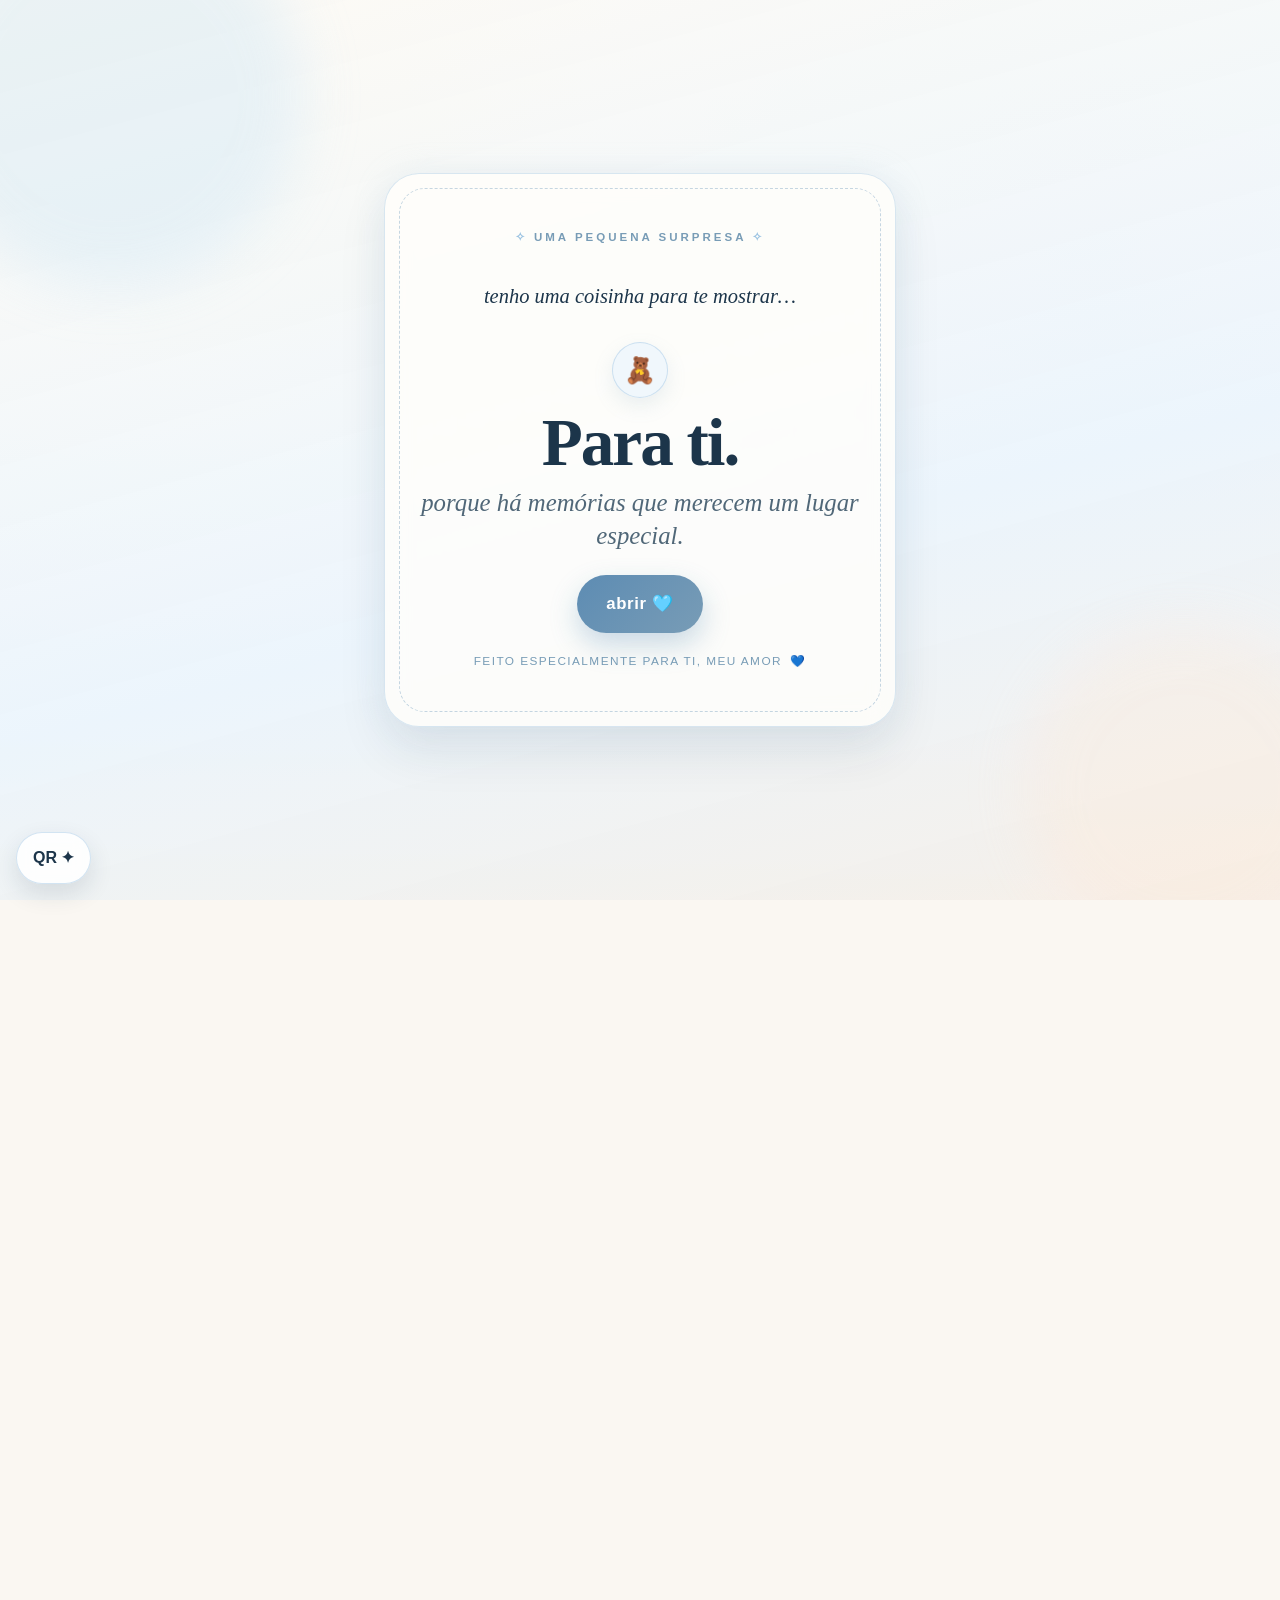
<file: index.html>
<!doctype html>
<html lang="pt-PT">
  <head>
    <meta charset="utf-8" />
    <meta name="viewport" content="width=device-width, initial-scale=1, viewport-fit=cover" />
    <meta name="theme-color" content="#faf7f2" />
    <title>1 mês contigo 💙</title>
    <link rel="stylesheet" href="style.css" />
  </head>
  <body>
    <div class="page-shell">
      <section class="hero" aria-label="Abertura do presente">
        <div class="hero-card">
          <p class="eyebrow">uma pequena surpresa</p>
          <div class="hero-lines" aria-live="polite">
            <div id="heroLineOne" class="hero-line">tenho uma coisinha para te mostrar…</div>
          </div>
          <div class="hero-bear" aria-label="ursinho de pelúcia">🧸</div>
          <h1 class="hero-title">Para ti.</h1>
          <div class="hero-subtitle">porque há memórias que merecem um lugar especial.</div>
          <button id="openGift" class="cta-button" type="button" aria-label="Abrir o presente">abrir 🩵</button>
          <div class="hero-note">feito especialmente para ti, meu amor <span class="heart-blue">💙</span></div>
        </div>
      </section>

      <main id="story" class="story" aria-live="polite">
        <section class="story-section intro">
          <div class="story-container">
            <p class="section-kicker">1 mês</p>
            <h2 class="intro-word reveal">1 mês.</h2>
            <div class="intro-copy reveal-line">
              <span class="reveal-line">Parece pouco quando dizemos assim.</span>
              <span class="reveal-line">Mas quando penso em tudo o que aconteceu neste mês,</span>
              <span class="reveal-line">parece que já cabem tantas memórias aqui.</span>
            </div>
          </div>
        </section>

        <section class="story-section photo-scene">
          <div class="story-container">
            <div class="story-scene-header">
              <div>
                <p class="section-kicker">memória</p>
              </div>
            </div>
            <div class="photo-frame photo-frame-large" data-parallax>
              <img src="./foto1.jpg" alt="Primeira fotografia nossa" loading="eager" />
            </div>
            <p class="photo-caption reveal-line">uma memória que quero guardar para sempre. 🩵</p>
          </div>
        </section>

        <section class="story-section photo-scene">
          <div class="story-container">
            <div class="story-scene-header">
              <div>
                <p class="section-kicker">entre nós</p>
              </div>
            </div>
            <div class="photo-frame photo-frame-tilted" data-parallax>
              <img src="./foto2.jpg" alt="Segunda fotografia nossa" loading="lazy" />
            </div>
            <div class="photo-note">[06/09/2026 / Quarteira / memória]</div>
            <p class="photo-caption reveal-line">e depois há estes momentos…</p>
          </div>
        </section>

        <section class="story-section photo-scene emotional" id="emotionalScene">
          <div class="story-container">
            <div class="photo-frame photo-frame-full" data-parallax>
              <img src="./foto3.jpg" alt="Terceira fotografia nossa" loading="lazy" />
              <div class="emotional-overlay">
                <p class="reveal-line">se pudesse voltar a um momento,<br />eu voltaria a este todos os dias. </p>
              </div>
              <button id="secretButton" class="secret-button" type="button" aria-label="Detalhe secreto">✦</button>
            </div>
            <div id="secretNote" class="secret-note">ps: eu escolheria-te outra vez. 🩵</div>
          </div>
        </section>

        <section class="story-section timeline">
          <div class="story-container">
            <p class="section-kicker">a nossa história</p>
            <div id="timelineList" class="timeline-list" aria-label="Linha do tempo do primeiro mês"></div>
          </div>
        </section>

        <section class="story-section letter-section">
          <div class="letter-shell">
            <p class="section-kicker">uma carta para ti</p>
            <h2 class="letter-title">uma carta para ti</h2>
            <article class="letter" id="letterContent"></article>
          </div>
        </section>

        <section class="tomorrow-section reveal" id="tomorrowSection">
          <div class="tomorrow-content">
            <h2 class="tomorrow-word">amanhã…</h2>
            <p class="tomorrow-line">começa uma nova parte da nossa história.</p>
            <p class="tomorrow-line">e eu mal posso esperar para vivê-la contigo.</p>
            <p class="tomorrow-line">porque contigo, tudo parece mais bonito.</p>
          </div>
        </section>

        <section class="final-scene">
          <div class="story-container">
            <div class="final-photo-wrap">
              <img src="./foto1.jpg" alt="Fotografia final de memória" loading="lazy" />
            </div>
            <div class="final-copy">
              <h2 class="final-title">feliz 1 mês, meu amor. 💙</h2>
              <p>isto é só o começo.</p>
              <button id="finalHeart" class="final-heart" type="button" aria-label="Coração secreto">🩵</button>
              <div id="finalNote" class="secret-note">ok… esta era só para te lembrar:<br />que eu gosto muito mesmo de vc AMOR. 🩵</div>
            </div>
            <div class="final-tag">guarda este cantinho.<br />é nosso. ✦</div>
          </div>
        </section>
      </main>
    </div>

    <button id="qrButton" class="qr-button" type="button" aria-label="Mostrar código QR">QR ✦</button>

    <button id="musicToggle" class="music-button" type="button" aria-label="Controlar música de fundo">
      <span>♫ música</span>
      <span class="state-dot"></span>
    </button>

    <div id="qrModal" class="qr-modal" aria-hidden="true">
      <div class="qr-panel" role="dialog" aria-modal="true" aria-labelledby="qrTitle">
        <button id="closeQr" class="qr-close" type="button" aria-label="Fechar QR">×</button>
        <p id="qrTitle" class="qr-title">abre este presente por QR 🩵</p>
        <img id="qrImage" alt="Código QR para abrir o presente" />
        <p class="qr-url">a carregar URL do site…</p>
      </div>
    </div>

    <audio id="ambientAudio" loop preload="auto">
      <source src="./music.mp3" type="audio/mpeg" />
    </audio>

    <script src="script.js"></script>
  </body>
</html>
</file>
<file: style.css>
/* =========================================================
   PALETA ROMÂNTICA AZUL DELICADO (MAR + CÉU + CARTA + AMOR)
   70% Tons claros/neutros (Branco, Creme, Bege suave)
   20% Azul pastel, Azul céu, Azul bebé & Azul acinzetado
   10% Azul profundo para contrastes elegantes
   ========================================================= */

:root {
  /* 70% Neutros & Base */
  --bg-cream: #faf7f2;
  --bg-warm-cream: #f4eee6;
  --bg-soft-beige: #ebd8;
  --paper-white: rgba(255, 255, 255, 0.78);
  --paper-strong: rgba(255, 253, 249, 0.96);
  --paper-blue-tint: rgba(238, 246, 252, 0.65);
  
  /* Tipografia & Leitura (Azul Profundo Elegante) */
  --ink: #203444;
  --muted: #506778;
  --soft-text: #768f03;
  
  /* 20% Azuis Suaves & Românticos */
  --blue-baby: #e4f1f9;
  --blue-pastel: #cbe2f2;
  --blue-sky: #9dc4e2;
  --blue-greyish: #789cb6;
  --blue-soft-button: #5d8cb3;
  --blue-soft-button-hover: #4e7a9e;
  
  /* 10% Azul Profundo para detalhes e contraste */
  --blue-deep: #1c354a;
  --blue-deep-dark: #142738;
  
  /* Sunset & Sea subtle warm glow accents */
  --sunset-glow: rgba(255, 238, 222, 0.45);
  
  /* Linhas & Sombras azuladas subtis */
  --line-soft: rgba(120, 156, 182, 0.2);
  --line-hand-drawn: rgba(93, 140, 179, 0.35);
  --shadow-subtle: 0 18px 45px rgba(28, 53, 74, 0.07);
  --shadow-card: 0 24px 50px rgba(24, 48, 68, 0.09);
  --shadow-blue-glow: 0 8px 25px rgba(157, 196, 226, 0.35);
}

* {
  box-sizing: border-box;
}

html {
  scroll-behavior: smooth;
}

body {
  margin: 0;
  font-family: "Segoe UI", -apple-system, BlinkMacSystemFont, Roboto, "Helvetica Neue", sans-serif;
  background: var(--bg-cream);
  color: var(--ink);
  line-height: 1.65;
  overflow-x: hidden;
}

img {
  max-inline-size: 100%;
  display: block;
}

a {
  color: inherit;
  text-decoration: none;
}

button {
  font: inherit;
}

/* Fundo suave ambiente: Mar, Céu e Pôr-do-sol suave */
body::before {
  content: "";
  position: fixed;
  inset: 0;
  background-image:
    radial-gradient(circle at 15% 15%, rgba(255, 245, 235, 0.85) 0%, transparent 40%),
    radial-gradient(circle at 85% 25%, rgba(228, 241, 249, 0.7) 0%, transparent 45%),
    linear-gradient(180deg, #faf7f2 0%, #f2f7fc 40%, #e8f2f9 80%, #f5efe6 100%);
  pointer-events: none;
  z-index: 0;
}

.page-shell {
  position: relative;
  z-index: 1;
}

/* =========================================================
   HERO / ABERTURA
   ========================================================= */

.hero {
  position: relative;
  min-block-size: 100svh;
  display: flex;
  align-items: center;
  justify-content: center;
  padding: clamp(1.5rem, 2vw, 2rem);
  background: linear-gradient(165deg, rgba(253, 250, 245, 0.95) 0%, rgba(236, 245, 252, 0.9) 60%, rgba(245, 239, 232, 0.92) 100%);
  overflow: hidden;
}

/* Esferas luminosas em azul pastel e pôr-do-sol */
.hero::before,
.hero::after {
  content: "";
  position: absolute;
  border-radius: 50%;
  opacity: 0.6;
  filter: blur(28px);
  pointer-events: none;
}

.hero::before {
  inline-size: 24rem;
  block-size: 24rem;
  background: rgba(197, 226, 242, 0.55); /* azul pastel */
  inset-block-start: -6rem;
  inset-inline-start: -5rem;
}

.hero::after {
  inline-size: 20rem;
  block-size: 20rem;
  background: rgba(255, 232, 214, 0.5); /* brilho suave pôr-do-sol */
  inset-inline-end: -4rem;
  inset-block-end: -3rem;
}

.hero-card {
  position: relative;
  z-index: 1;
  inline-size: min(92vw, 32rem);
  padding: clamp(2.2rem, 5vw, 3.4rem) clamp(1.2rem, 4vw, 2.2rem);
  border-radius: 2.2rem;
  background: rgba(255, 254, 251, 0.82);
  border: 1px solid rgba(157, 196, 226, 0.4);
  box-shadow: var(--shadow-card), 0 0 30px rgba(203, 226, 242, 0.25);
  backdrop-filter: blur(12px);
  text-align: center;
  overflow: hidden;
}

/* Moldura interna delicada em linha azul desenhada */
.hero-card::before {
  content: "";
  position: absolute;
  inset: 14px;
  border: 1px dashed var(--line-hand-drawn);
  border-radius: 1.6rem;
  pointer-events: none;
}

.eyebrow,
.section-kicker {
  margin: 0;
  font-size: 0.72rem;
  letter-spacing: 0.26em;
  text-transform: uppercase;
  color: var(--blue-greyish);
  font-weight: 600;
}

.eyebrow::before,
.eyebrow::after,
.section-kicker::before,
.section-kicker::after {
  content: " ✧ ";
  color: var(--blue-sky);
}

.hero-title,
.intro-word,
.tomorrow-word,
.final-title,
.letter-title,
.timeline-item .title {
  font-family: "Georgia", "Times New Roman", serif;
  font-weight: 600;
  letter-spacing: -0.03em;
}

.hero-title {
  margin: 0.8rem 0 0;
  font-size: clamp(3rem, 12vw, 4.2rem);
  line-height: 0.95;
  color: var(--blue-deep);
}

.hero-subtitle {
  margin-block-start: 0.7rem;
  font-family: "Georgia", "Times New Roman", serif;
  font-size: clamp(1.15rem, 4vw, 1.55rem);
  line-height: 1.35;
  color: var(--muted);
  font-style: italic;
}

.hero-bear {
  display: inline-grid;
  place-items: center;
  inline-size: 3.5rem;
  block-size: 3.5rem;
  margin: 0.8rem auto 0;
  border-radius: 50%;
  background: rgba(238, 246, 252, 0.85);
  border: 1px solid rgba(157, 196, 226, 0.45);
  font-size: 1.6rem;
  box-shadow: 0 8px 20px rgba(120, 156, 182, 0.15);
}

.hero-lines {
  position: relative;
  min-block-size: 4rem;
  margin-block-start: 1.1rem;
}

.hero-line {
  position: absolute;
  inset: 0;
  display: grid;
  place-items: center;
  font-size: clamp(1.05rem, 3vw, 1.28rem);
  color: var(--blue-deep);
  opacity: 0;
  transform: translateY(16px);
  transition: opacity 0.8s ease, transform 0.8s ease;
  font-family: "Georgia", serif;
  font-style: italic;
}

.hero-line.is-visible {
  opacity: 1;
  transform: translateY(0);
}

.cta-button,
.music-button,
.secret-button,
.final-heart {
  border: none;
  border-radius: 999px;
  cursor: pointer;
  transition: transform 0.28s cubic-bezier(0.34, 1.56, 0.64, 1), box-shadow 0.28s ease, background-color 0.28s ease;
}

/* Botão principal em Azul Suave Romântico com brilho subtil */
.cta-button {
  position: relative;
  margin-block-start: 1.4rem;
  padding: 0.95rem 1.8rem;
  background: linear-gradient(135deg, var(--blue-soft-button) 0%, var(--blue-greyish) 100%);
  color: #ffffff;
  font-weight: 600;
  font-size: 1.05rem;
  box-shadow: 0 12px 28px rgba(93, 140, 179, 0.32);
  letter-spacing: 0.04em;
  opacity: 0;
  transform: translateY(10px);
}

.cta-button.is-visible {
  opacity: 1;
  transform: translateY(0);
}

.cta-button:hover,
.music-button:hover,
.secret-button:hover,
.final-heart:hover {
  transform: translateY(-2px) scale(1.02);
  box-shadow: 0 16px 32px rgba(93, 140, 179, 0.4);
}

.cta-button:active,
.music-button:active,
.secret-button:active,
.final-heart:active {
  transform: translateY(0) scale(0.98);
}

.hero-note {
  margin-block-start: 1.2rem;
  font-size: 0.74rem;
  letter-spacing: 0.12em;
  text-transform: uppercase;
  color: var(--blue-greyish);
  font-weight: 500;
}

.hero-note .heart-blue {
  color: #5d8cb3;
  display: inline-block;
  margin-inline-start: 0.2rem;
}

/* =========================================================
   HISTÓRIA / CONTEÚDO
   ========================================================= */

.story {
  opacity: 0;
  pointer-events: none;
  transition: opacity 0.8s ease, transform 0.8s ease;
  transform: translateY(26px);
}

body.story-open .story {
  opacity: 1;
  pointer-events: auto;
  transform: none;
}

.story-section {
  padding: clamp(3.8rem, 9vw, 6.5rem) 1rem;
}

.story-container {
  inline-size: min(100%, 62rem);
  margin: 0 auto;
}

.intro {
  text-align: center;
  padding-block-start: 2rem;
}

.intro-word {
  margin-block-start: 0.6rem;
  font-size: clamp(2.5rem, 10vw, 4.8rem);
  line-height: 0.95;
  color: var(--blue-deep);
}

.intro-copy {
  inline-size: min(100%, 38rem);
  margin: 1.2rem auto 0;
  color: var(--muted);
  font-size: clamp(1.08rem, 2vw, 1.22rem);
}

.intro-copy .reveal-line {
  display: block;
  margin-block-start: 0.5rem;
}

/* =========================================================
   FOTOGRAFIAS & MOLDURAS COM TOQUE AZUL PASTEL
   ========================================================= */

.photo-scene {
  padding-block-start: 1rem;
  padding-block-end: 1rem;
}

.photo-frame {
  position: relative;
  inline-size: min(100%, 42rem);
  margin: 0 auto;
  border-radius: 1.8rem;
  overflow: hidden;
  background: var(--blue-baby);
  border: 1px solid rgba(157, 196, 226, 0.45);
  box-shadow: 0 20px 50px rgba(28, 53, 74, 0.1), var(--shadow-blue-glow);
  --tilt: 0deg;
  --parallax-shift: 0px;
  transform: translateY(var(--parallax-shift)) rotate(var(--tilt)) scale(1.02);
  transition: transform 0.35s ease, box-shadow 0.35s ease;
}

.photo-frame img {
  inline-size: 100%;
  block-size: clamp(24rem, 62vw, 38rem);
  object-fit: cover;
  display: block;
  filter: saturate(1.04) contrast(1.03);
}

.photo-frame-large {
  inline-size: min(100%, 52rem);
}

/* Moldura Tilted estilo Polaróide / Carta */
.photo-frame-tilted {
  inline-size: min(88vw, 29rem);
  margin-inline-start: 0;
  --tilt: -2deg;
  border-radius: 1rem;
  background: #ffffff;
  padding: 0.8rem 0.8rem 2.8rem 0.8rem;
  box-shadow: 0 18px 40px rgba(28, 53, 74, 0.11);
}

.photo-frame-tilted::before {
  content: "";
  position: absolute;
  inset: 0.7rem;
  border: 1px dashed rgba(120, 156, 182, 0.3);
  pointer-events: none;
}

.photo-frame-tilted img {
  block-size: clamp(22rem, 64vw, 29rem);
  border-radius: 0.5rem;
}

.photo-caption,
.photo-note {
  margin: 1.1rem auto 0;
  max-inline-size: 35rem;
  text-align: center;
  font-size: 0.98rem;
  color: var(--muted);
}

.photo-note {
  font-size: 0.78rem;
  letter-spacing: 0.14em;
  text-transform: uppercase;
  color: var(--blue-greyish);
  font-weight: 500;
}

.photo-scene.emotional {
  position: relative;
  padding-block-start: 0.8rem;
}

.photo-frame-full {
  inline-size: min(100%, 60rem);
  border-radius: 1.8rem;
  box-shadow: 0 28px 65px rgba(20, 40, 58, 0.18);
}

.photo-frame-full::after {
  content: "";
  position: absolute;
  inset: 0;
  background: linear-gradient(180deg, rgba(20, 39, 56, 0.15) 0%, rgba(20, 39, 56, 0.32) 60%, rgba(15, 29, 42, 0.45) 100%);
}

.photo-frame-full img {
  block-size: min(78svh, 46rem);
}

.emotional-overlay {
  position: absolute;
  inset: 0;
  display: grid;
  place-items: center;
  pointer-events: none;
  z-index: 2;
}

.emotional-overlay p {
  inline-size: min(90%, 32rem);
  margin: 0;
  text-align: center;
  color: #f8fcff;
  font-family: "Georgia", "Times New Roman", serif;
  font-size: clamp(1.4rem, 4vw, 2.3rem);
  line-height: 1.3;
  text-shadow: 0 10px 28px rgba(12, 25, 38, 0.6);
  opacity: 0;
  transform: translateY(16px);
  transition: opacity 1.2s ease, transform 1.2s ease;
}

.emotional.is-visible .emotional-overlay p {
  opacity: 1;
  transform: translateY(0);
}

/* =========================================================
   LINHA DO TEMPO (TIMELINE) EM AZUL PASTEL
   ========================================================= */

.timeline {
  padding-block-start: 2rem;
  padding-block-end: 0.5rem;
}

.timeline-list {
  position: relative;
  inline-size: min(100%, 38rem);
  margin: 2.2rem auto 0;
  padding-inline-start: 1.5rem;
}

/* Linha vertical em degradé azul pastel */
.timeline-list::before {
  content: "";
  position: absolute;
  inset-inline-start: 0.35rem;
  inset-block-start: 0;
  inset-block-end: 0;
  inline-size: 2px;
  background: linear-gradient(180deg, rgba(157, 196, 226, 0.15), rgba(93, 140, 179, 0.6), rgba(157, 196, 226, 0.15));
}

.timeline-item {
  position: relative;
  margin-block-end: 1.8rem;
  padding: 1.2rem 1.4rem;
  border-radius: 1.2rem;
  background: rgba(255, 254, 251, 0.7);
  border: 1px solid rgba(197, 226, 242, 0.45);
  box-shadow: 0 10px 25px rgba(28, 53, 74, 0.04);
  opacity: 0;
  transform: translateY(26px);
  transition: opacity 0.8s ease, transform 0.8s ease;
}

.timeline-item::before {
  content: "🩵";
  position: absolute;
  inset-inline-start: -1.75rem;
  inset-block-start: 1.1rem;
  font-size: 0.85rem;
  line-height: 1;
  filter: drop-shadow(0 2px 4px rgba(93, 140, 179, 0.3));
}

.timeline-item.is-visible {
  opacity: 1;
  transform: translateY(0);
}

.timeline-item .date {
  display: inline-block;
  margin-block-end: 0.25rem;
  font-size: 0.72rem;
  letter-spacing: 0.18em;
  text-transform: uppercase;
  color: var(--blue-greyish);
  font-weight: 600;
}

.timeline-item .title {
  margin: 0;
  font-size: clamp(1.35rem, 4vw, 1.85rem);
  line-height: 1.1;
  color: var(--blue-deep);
}

.timeline-item .text {
  margin: 0.5rem 0 0;
  color: var(--muted);
  font-size: 1rem;
}

/* =========================================================
   CARTA ROMÂNTICA (PAPEL DE CARTA COM DETALHES AZUL PASTEL)
   ========================================================= */

.letter-section {
  padding-block-start: 2rem;
  padding-block-end: 1rem;
}

.letter-shell {
  inline-size: min(100%, 48rem);
  margin: 0 auto;
  padding: clamp(1.2rem, 3vw, 2.2rem);
  border-radius: 1.8rem;
  background: linear-gradient(140deg, rgba(255, 254, 252, 0.88) 0%, rgba(242, 248, 253, 0.95) 100%);
  border: 1px solid rgba(157, 196, 226, 0.4);
  box-shadow: var(--shadow-card), 0 0 35px rgba(212, 230, 241, 0.3);
  position: relative;
}

/* Moldura interna em marca de água azul pastel */
.letter-shell::before {
  content: "";
  position: absolute;
  inset: 0.9rem;
  border: 1px dashed rgba(120, 156, 182, 0.28);
  border-radius: 1.3rem;
  pointer-events: none;
}

.letter-title {
  margin-block-start: 0.6rem;
  font-size: clamp(2rem, 7vw, 3rem);
  line-height: 1;
  color: var(--blue-deep);
  text-align: center;
}

.letter {
  position: relative;
  z-index: 1;
  padding: clamp(1.2rem, 4vw, 2.2rem);
  background-image: 
    linear-gradient(rgba(255,255,255,0.2), rgba(255,255,255,0.2)),
    repeating-linear-gradient(
      0deg,
      rgba(157, 196, 226, 0.08),
      rgba(157, 196, 226, 0.08) 1px,
      transparent 1px,
      transparent 7px
    );
}

.letter p {
  margin: 0 0 1.1rem;
  font-family: "Georgia", "Times New Roman", serif;
  font-size: clamp(1.08rem, 3vw, 1.28rem);
  line-height: 1.85;
  color: #1e3242;
}

.letter .signature {
  margin-block-start: 1.8rem;
  text-align: end;
  font-style: italic;
  color: var(--blue-deep);
  font-weight: 600;
  white-space: pre-line;
}

/* =========================================================
   SECÇÃO AMANHÃ... (CÉU NOTURNO SOBRE O MAR)
   ========================================================= */

.tomorrow-section {
  position: relative;
  min-block-size: 88svh;
  display: grid;
  place-items: center;
  background: 
    radial-gradient(circle at 50% 20%, rgba(157, 196, 226, 0.22) 0%, transparent 45%),
    radial-gradient(circle at 80% 80%, rgba(255, 238, 222, 0.12) 0%, transparent 40%),
    linear-gradient(180deg, #182b3c 0%, #12202e 50%, #0d1722 100%);
  color: #f2f8fc;
  padding: 1.5rem 1rem;
  overflow: hidden;
}

.tomorrow-section::before,
.tomorrow-section::after {
  content: "";
  position: absolute;
  border-radius: 50%;
  pointer-events: none;
  filter: blur(25px);
}

.tomorrow-section::before {
  inline-size: 18rem;
  block-size: 18rem;
  background: rgba(157, 196, 226, 0.2);
  inset-block-start: -4rem;
  inset-inline-end: -3rem;
}

.tomorrow-section::after {
  inline-size: 20rem;
  block-size: 20rem;
  background: rgba(120, 156, 182, 0.15);
  inset-block-end: -5rem;
  inset-inline-start: -3rem;
}

.tomorrow-content {
  position: relative;
  z-index: 1;
  text-align: center;
  inline-size: min(100%, 42rem);
}

.tomorrow-word {
  margin: 0;
  font-size: clamp(3.8rem, 13vw, 7.5rem);
  line-height: 0.88;
  letter-spacing: -0.05em;
  color: #eaf4fc;
  text-shadow: 0 10px 30px rgba(13, 23, 34, 0.5);
}

.tomorrow-line {
  margin: 0.6rem 0 0;
  opacity: 0;
  transform: translateY(16px);
  transition: opacity 1s ease, transform 1s ease;
  font-family: "Georgia", "Times New Roman", serif;
  font-size: clamp(1.1rem, 2.8vw, 1.7rem);
  line-height: 1.5;
  color: rgba(234, 244, 252, 0.92);
}

.tomorrow-section.is-visible .tomorrow-line {
  opacity: 1;
  transform: translateY(0);
}

.tomorrow-section.is-visible .tomorrow-line:nth-of-type(2) {
  transition-delay: 0.8s;
}

.tomorrow-section.is-visible .tomorrow-line:nth-of-type(3) {
  transition-delay: 1.6s;
}

/* =========================================================
   SECÇÃO FINAL
   ========================================================= */

.final-scene {
  position: relative;
  padding: 3.5rem 1rem 5.5rem;
  background: linear-gradient(180deg, rgba(242, 248, 253, 0.95) 0%, rgba(234, 243, 250, 0.98) 100%);
  overflow: hidden;
}

.final-photo-wrap {
  inline-size: min(100%, 40rem);
  margin: 0 auto;
  border-radius: 1.6rem;
  overflow: hidden;
  box-shadow: 0 20px 50px rgba(28, 53, 74, 0.12), var(--shadow-blue-glow);
  border: 1px solid rgba(157, 196, 226, 0.4);
}

.final-photo-wrap img {
  inline-size: 100%;
  block-size: clamp(22rem, 62vw, 34rem);
  object-fit: cover;
  filter: saturate(1.03);
}

.final-copy {
  inline-size: min(100%, 34rem);
  margin: 1.5rem auto 0;
  text-align: center;
}

.final-copy p {
  margin: 0;
  color: var(--muted);
  font-size: clamp(1.05rem, 3vw, 1.22rem);
}

.final-copy .final-title {
  margin-block-end: 0.4rem;
  font-size: clamp(2rem, 8vw, 3rem);
  color: var(--blue-deep);
}

/* Botão de coração final em Azul Suave */
.final-heart {
  display: inline-block;
  margin: 1.4rem auto 0;
  padding: 0.85rem 1.4rem;
  background: rgba(255, 255, 255, 0.85);
  border: 1px solid rgba(157, 196, 226, 0.5);
  color: var(--blue-soft-button);
  font-size: 1.5rem;
  box-shadow: 0 8px 20px rgba(93, 140, 179, 0.18);
}

.secret-note {
  max-inline-size: 28rem;
  margin: 1.2rem auto 0;
  text-align: center;
  font-family: "Georgia", "Times New Roman", serif;
  font-size: clamp(1.05rem, 3vw, 1.35rem);
  line-height: 1.5;
  color: var(--blue-deep);
  opacity: 0;
  transform: translateY(10px);
  transition: opacity 0.5s ease, transform 0.5s ease;
}

.secret-note.is-visible {
  opacity: 1;
  transform: translateY(0);
}

.final-tag {
  margin-block-start: 1.5rem;
  text-align: center;
  font-size: 0.82rem;
  letter-spacing: 0.14em;
  text-transform: uppercase;
  color: var(--blue-greyish);
}

/* =========================================================
   PARTÍCULAS E ELEMENTOS FLUTUANTES EM AZUL PASTEL
   ========================================================= */

.particles {
  position: fixed;
  inset: 0;
  pointer-events: none;
  z-index: 10;
  overflow: hidden;
}

.particle {
  position: absolute;
  inset-block-start: -1rem;
  font-size: 0.85rem;
  color: rgba(120, 170, 205, 0.65);
  animation: floatUp linear forwards;
}

@keyframes floatUp {
  0% {
    opacity: 0;
    transform: translate3d(0, 0, 0) scale(0.8);
  }
  20% {
    opacity: 0.8;
  }
  100% {
    opacity: 0;
    transform: translate3d(var(--drift-x), 110vh, 0) scale(1.2);
  }
}

/* =========================================================
   BOTÕES FLUTUANTES (MÚSICA & QR CODE) EM AZUL SUAVE
   ========================================================= */

.secret-button {
  position: absolute;
  inset-inline-end: 1rem;
  inset-block-start: 1rem;
  z-index: 4;
  inline-size: 2.3rem;
  block-size: 2.3rem;
  padding: 0;
  border-radius: 50%;
  border: 1px solid rgba(255, 255, 255, 0.7);
  background: rgba(255, 255, 255, 0.25);
  backdrop-filter: blur(10px);
  color: #ffffff;
  font-size: 1rem;
  box-shadow: 0 6px 18px rgba(15, 30, 45, 0.2);
}

.qr-button {
  position: fixed;
  inset-inline-start: 1rem;
  inset-block-end: 1rem;
  z-index: 20;
  padding: 0.75rem 1rem;
  border-radius: 999px;
  border: 1px solid rgba(157, 196, 226, 0.45);
  background: rgba(255, 255, 255, 0.88);
  color: var(--blue-deep);
  font-weight: 600;
  box-shadow: 0 10px 25px rgba(28, 53, 74, 0.12);
  backdrop-filter: blur(8px);
}

.music-button {
  position: fixed;
  inset-inline-end: 1rem;
  inset-block-end: 1rem;
  z-index: 20;
  padding: 0.8rem 1.1rem;
  background: rgba(255, 255, 255, 0.88);
  border: 1px solid rgba(157, 196, 226, 0.45);
  color: var(--blue-deep);
  font-weight: 600;
  display: none;
  align-items: center;
  gap: 0.5rem;
  box-shadow: 0 10px 25px rgba(28, 53, 74, 0.12);
  backdrop-filter: blur(8px);
}

.music-button.is-visible {
  display: inline-flex;
}

.music-button.is-paused {
  opacity: 0.88;
}

.music-button .state-dot {
  inline-size: 0.5rem;
  block-size: 0.5rem;
  border-radius: 50%;
  background: var(--blue-soft-button);
  display: inline-block;
}

.music-button.is-playing .state-dot {
  box-shadow: 0 0 0 0.22rem rgba(93, 140, 179, 0.28);
}

/* =========================================================
   PAINEL QR CODE
   ========================================================= */

.qr-modal {
  position: fixed;
  inset: 0;
  display: none;
  place-items: center;
  background: rgba(20, 35, 50, 0.35);
  backdrop-filter: blur(8px);
  z-index: 50;
}

.qr-modal.is-open {
  display: grid;
}

.qr-panel {
  position: relative;
  inline-size: min(86vw, 22rem);
  padding: 1.6rem 1.2rem 1.2rem;
  border-radius: 1.6rem;
  background: rgba(255, 255, 255, 0.96);
  border: 1px solid rgba(157, 196, 226, 0.4);
  box-shadow: 0 28px 60px rgba(18, 36, 52, 0.2);
  text-align: center;
}

.qr-title {
  margin: 0 0 0.8rem;
  color: var(--blue-deep);
  font-size: 0.84rem;
  letter-spacing: 0.18em;
  text-transform: uppercase;
  font-weight: 600;
}

.qr-panel img {
  inline-size: min(100%, 13rem);
  margin: 0 auto;
  border-radius: 1rem;
  background: #fff;
  padding: 0.75rem;
  box-shadow: inset 0 0 0 1px rgba(157, 196, 226, 0.3);
}

.qr-url {
  margin: 0.85rem 0 0;
  color: var(--muted);
  font-size: 0.74rem;
}

.qr-close {
  position: absolute;
  inset-block-start: 0.6rem;
  inset-inline-end: 0.7rem;
  border: none;
  background: transparent;
  color: var(--blue-greyish);
  font-size: 1.5rem;
  line-height: 1;
  cursor: pointer;
}

/* =========================================================
   REVEAL ANIMATIONS
   ========================================================= */

.reveal,
.reveal-line {
  opacity: 0;
  transform: translateY(24px);
  transition: opacity 0.85s ease, transform 0.85s ease;
}

.reveal.is-visible,
.reveal-line.is-visible {
  opacity: 1;
  transform: translateY(0);
}

.reveal[data-delay="1"] { transition-delay: 0.1s; }
.reveal[data-delay="2"] { transition-delay: 0.2s; }
.reveal[data-delay="3"] { transition-delay: 0.3s; }

@media (min-width: 700px) {
  .story-section {
    padding-inline-start: 1.5rem;
    padding-inline-end: 1.5rem;
  }

  .photo-frame-tilted {
    inline-size: min(80vw, 32rem);
    margin-inline-start: 4rem;
  }

  .photo-note {
    text-align: start;
    margin-inline-start: 0;
  }

  .story-scene-header {
    display: flex;
    align-items: end;
    justify-content: space-between;
    gap: 1rem;
    margin-block-end: 1.1rem;
  }

  .photo-caption {
    margin-block-start: 1.3rem;
    font-size: 1.05rem;
  }
}

@media (prefers-reduced-motion: reduce) {
  html {
    scroll-behavior: auto;
  }

  *, *::before, *::after {
    animation-duration: 0.01ms !important;
    animation-iteration-count: 1 !important;
    transition-duration: 0.01ms !important;
  }

  .story,
  .reveal,
  .reveal-line,
  .tomorrow-line,
  .hero-line,
  .particle,
  .music-button,
  .secret-note,
  .cta-button,
  .photo-frame {
    transition: none !important;
    animation: none !important;
  }
}
</file>
<file: presente de 1mes/style.css>
/* =========================================================
   PALETA ROMÂNTICA AZUL DELICADO (MAR + CÉU + CARTA + AMOR)
   70% Tons claros/neutros (Branco, Creme, Bege suave)
   20% Azul pastel, Azul céu, Azul bebé & Azul acinzetado
   10% Azul profundo para contrastes elegantes
   ========================================================= */

:root {
  /* 70% Neutros & Base */
  --bg-cream: #faf7f2;
  --bg-warm-cream: #f4eee6;
  --bg-soft-beige: #ebd8;
  --paper-white: rgba(255, 255, 255, 0.78);
  --paper-strong: rgba(255, 253, 249, 0.96);
  --paper-blue-tint: rgba(238, 246, 252, 0.65);
  
  /* Tipografia & Leitura (Azul Profundo Elegante) */
  --ink: #203444;
  --muted: #506778;
  --soft-text: #768f03;
  
  /* 20% Azuis Suaves & Românticos */
  --blue-baby: #e4f1f9;
  --blue-pastel: #cbe2f2;
  --blue-sky: #9dc4e2;
  --blue-greyish: #789cb6;
  --blue-soft-button: #5d8cb3;
  --blue-soft-button-hover: #4e7a9e;
  
  /* 10% Azul Profundo para detalhes e contraste */
  --blue-deep: #1c354a;
  --blue-deep-dark: #142738;
  
  /* Sunset & Sea subtle warm glow accents */
  --sunset-glow: rgba(255, 238, 222, 0.45);
  
  /* Linhas & Sombras azuladas subtis */
  --line-soft: rgba(120, 156, 182, 0.2);
  --line-hand-drawn: rgba(93, 140, 179, 0.35);
  --shadow-subtle: 0 18px 45px rgba(28, 53, 74, 0.07);
  --shadow-card: 0 24px 50px rgba(24, 48, 68, 0.09);
  --shadow-blue-glow: 0 8px 25px rgba(157, 196, 226, 0.35);
}

* {
  box-sizing: border-box;
}

html {
  scroll-behavior: smooth;
}

body {
  margin: 0;
  font-family: "Segoe UI", -apple-system, BlinkMacSystemFont, Roboto, "Helvetica Neue", sans-serif;
  background: var(--bg-cream);
  color: var(--ink);
  line-height: 1.65;
  overflow-x: hidden;
}

img {
  max-inline-size: 100%;
  display: block;
}

a {
  color: inherit;
  text-decoration: none;
}

button {
  font: inherit;
}

/* Fundo suave ambiente: Mar, Céu e Pôr-do-sol suave */
body::before {
  content: "";
  position: fixed;
  inset: 0;
  background-image:
    radial-gradient(circle at 15% 15%, rgba(255, 245, 235, 0.85) 0%, transparent 40%),
    radial-gradient(circle at 85% 25%, rgba(228, 241, 249, 0.7) 0%, transparent 45%),
    linear-gradient(180deg, #faf7f2 0%, #f2f7fc 40%, #e8f2f9 80%, #f5efe6 100%);
  pointer-events: none;
  z-index: 0;
}

.page-shell {
  position: relative;
  z-index: 1;
}

/* =========================================================
   HERO / ABERTURA
   ========================================================= */

.hero {
  position: relative;
  min-block-size: 100svh;
  display: flex;
  align-items: center;
  justify-content: center;
  padding: clamp(1.5rem, 2vw, 2rem);
  background: linear-gradient(165deg, rgba(253, 250, 245, 0.95) 0%, rgba(236, 245, 252, 0.9) 60%, rgba(245, 239, 232, 0.92) 100%);
  overflow: hidden;
}

/* Esferas luminosas em azul pastel e pôr-do-sol */
.hero::before,
.hero::after {
  content: "";
  position: absolute;
  border-radius: 50%;
  opacity: 0.6;
  filter: blur(28px);
  pointer-events: none;
}

.hero::before {
  inline-size: 24rem;
  block-size: 24rem;
  background: rgba(197, 226, 242, 0.55); /* azul pastel */
  inset-block-start: -6rem;
  inset-inline-start: -5rem;
}

.hero::after {
  inline-size: 20rem;
  block-size: 20rem;
  background: rgba(255, 232, 214, 0.5); /* brilho suave pôr-do-sol */
  inset-inline-end: -4rem;
  inset-block-end: -3rem;
}

.hero-card {
  position: relative;
  z-index: 1;
  inline-size: min(92vw, 32rem);
  padding: clamp(2.2rem, 5vw, 3.4rem) clamp(1.2rem, 4vw, 2.2rem);
  border-radius: 2.2rem;
  background: rgba(255, 254, 251, 0.82);
  border: 1px solid rgba(157, 196, 226, 0.4);
  box-shadow: var(--shadow-card), 0 0 30px rgba(203, 226, 242, 0.25);
  backdrop-filter: blur(12px);
  text-align: center;
  overflow: hidden;
}

/* Moldura interna delicada em linha azul desenhada */
.hero-card::before {
  content: "";
  position: absolute;
  inset: 14px;
  border: 1px dashed var(--line-hand-drawn);
  border-radius: 1.6rem;
  pointer-events: none;
}

.eyebrow,
.section-kicker {
  margin: 0;
  font-size: 0.72rem;
  letter-spacing: 0.26em;
  text-transform: uppercase;
  color: var(--blue-greyish);
  font-weight: 600;
}

.eyebrow::before,
.eyebrow::after,
.section-kicker::before,
.section-kicker::after {
  content: " ✧ ";
  color: var(--blue-sky);
}

.hero-title,
.intro-word,
.tomorrow-word,
.final-title,
.letter-title,
.timeline-item .title {
  font-family: "Georgia", "Times New Roman", serif;
  font-weight: 600;
  letter-spacing: -0.03em;
}

.hero-title {
  margin: 0.8rem 0 0;
  font-size: clamp(3rem, 12vw, 4.2rem);
  line-height: 0.95;
  color: var(--blue-deep);
}

.hero-subtitle {
  margin-block-start: 0.7rem;
  font-family: "Georgia", "Times New Roman", serif;
  font-size: clamp(1.15rem, 4vw, 1.55rem);
  line-height: 1.35;
  color: var(--muted);
  font-style: italic;
}

.hero-bear {
  display: inline-grid;
  place-items: center;
  inline-size: 3.5rem;
  block-size: 3.5rem;
  margin: 0.8rem auto 0;
  border-radius: 50%;
  background: rgba(238, 246, 252, 0.85);
  border: 1px solid rgba(157, 196, 226, 0.45);
  font-size: 1.6rem;
  box-shadow: 0 8px 20px rgba(120, 156, 182, 0.15);
}

.hero-lines {
  position: relative;
  min-block-size: 4rem;
  margin-block-start: 1.1rem;
}

.hero-line {
  position: absolute;
  inset: 0;
  display: grid;
  place-items: center;
  font-size: clamp(1.05rem, 3vw, 1.28rem);
  color: var(--blue-deep);
  opacity: 0;
  transform: translateY(16px);
  transition: opacity 0.8s ease, transform 0.8s ease;
  font-family: "Georgia", serif;
  font-style: italic;
}

.hero-line.is-visible {
  opacity: 1;
  transform: translateY(0);
}

.cta-button,
.music-button,
.secret-button,
.final-heart {
  border: none;
  border-radius: 999px;
  cursor: pointer;
  transition: transform 0.28s cubic-bezier(0.34, 1.56, 0.64, 1), box-shadow 0.28s ease, background-color 0.28s ease;
}

/* Botão principal em Azul Suave Romântico com brilho subtil */
.cta-button {
  position: relative;
  margin-block-start: 1.4rem;
  padding: 0.95rem 1.8rem;
  background: linear-gradient(135deg, var(--blue-soft-button) 0%, var(--blue-greyish) 100%);
  color: #ffffff;
  font-weight: 600;
  font-size: 1.05rem;
  box-shadow: 0 12px 28px rgba(93, 140, 179, 0.32);
  letter-spacing: 0.04em;
  opacity: 0;
  transform: translateY(10px);
}

.cta-button.is-visible {
  opacity: 1;
  transform: translateY(0);
}

.cta-button:hover,
.music-button:hover,
.secret-button:hover,
.final-heart:hover {
  transform: translateY(-2px) scale(1.02);
  box-shadow: 0 16px 32px rgba(93, 140, 179, 0.4);
}

.cta-button:active,
.music-button:active,
.secret-button:active,
.final-heart:active {
  transform: translateY(0) scale(0.98);
}

.hero-note {
  margin-block-start: 1.2rem;
  font-size: 0.74rem;
  letter-spacing: 0.12em;
  text-transform: uppercase;
  color: var(--blue-greyish);
  font-weight: 500;
}

.hero-note .heart-blue {
  color: #5d8cb3;
  display: inline-block;
  margin-inline-start: 0.2rem;
}

/* =========================================================
   HISTÓRIA / CONTEÚDO
   ========================================================= */

.story {
  opacity: 0;
  pointer-events: none;
  transition: opacity 0.8s ease, transform 0.8s ease;
  transform: translateY(26px);
}

body.story-open .story {
  opacity: 1;
  pointer-events: auto;
  transform: none;
}

.story-section {
  padding: clamp(3.8rem, 9vw, 6.5rem) 1rem;
}

.story-container {
  inline-size: min(100%, 62rem);
  margin: 0 auto;
}

.intro {
  text-align: center;
  padding-block-start: 2rem;
}

.intro-word {
  margin-block-start: 0.6rem;
  font-size: clamp(2.5rem, 10vw, 4.8rem);
  line-height: 0.95;
  color: var(--blue-deep);
}

.intro-copy {
  inline-size: min(100%, 38rem);
  margin: 1.2rem auto 0;
  color: var(--muted);
  font-size: clamp(1.08rem, 2vw, 1.22rem);
}

.intro-copy .reveal-line {
  display: block;
  margin-block-start: 0.5rem;
}

/* =========================================================
   FOTOGRAFIAS & MOLDURAS COM TOQUE AZUL PASTEL
   ========================================================= */

.photo-scene {
  padding-block-start: 1rem;
  padding-block-end: 1rem;
}

.photo-frame {
  position: relative;
  inline-size: min(100%, 42rem);
  margin: 0 auto;
  border-radius: 1.8rem;
  overflow: hidden;
  background: var(--blue-baby);
  border: 1px solid rgba(157, 196, 226, 0.45);
  box-shadow: 0 20px 50px rgba(28, 53, 74, 0.1), var(--shadow-blue-glow);
  --tilt: 0deg;
  --parallax-shift: 0px;
  transform: translateY(var(--parallax-shift)) rotate(var(--tilt)) scale(1.02);
  transition: transform 0.35s ease, box-shadow 0.35s ease;
}

.photo-frame img {
  inline-size: 100%;
  block-size: clamp(24rem, 62vw, 38rem);
  object-fit: cover;
  display: block;
  filter: saturate(1.04) contrast(1.03);
}

.photo-frame-large {
  inline-size: min(100%, 52rem);
}

/* Moldura Tilted estilo Polaróide / Carta */
.photo-frame-tilted {
  inline-size: min(88vw, 29rem);
  margin-inline-start: 0;
  --tilt: -2deg;
  border-radius: 1rem;
  background: #ffffff;
  padding: 0.8rem 0.8rem 2.8rem 0.8rem;
  box-shadow: 0 18px 40px rgba(28, 53, 74, 0.11);
}

.photo-frame-tilted::before {
  content: "";
  position: absolute;
  inset: 0.7rem;
  border: 1px dashed rgba(120, 156, 182, 0.3);
  pointer-events: none;
}

.photo-frame-tilted img {
  block-size: clamp(22rem, 64vw, 29rem);
  border-radius: 0.5rem;
}

.photo-caption,
.photo-note {
  margin: 1.1rem auto 0;
  max-inline-size: 35rem;
  text-align: center;
  font-size: 0.98rem;
  color: var(--muted);
}

.photo-note {
  font-size: 0.78rem;
  letter-spacing: 0.14em;
  text-transform: uppercase;
  color: var(--blue-greyish);
  font-weight: 500;
}

.photo-scene.emotional {
  position: relative;
  padding-block-start: 0.8rem;
}

.photo-frame-full {
  inline-size: min(100%, 60rem);
  border-radius: 1.8rem;
  box-shadow: 0 28px 65px rgba(20, 40, 58, 0.18);
}

.photo-frame-full::after {
  content: "";
  position: absolute;
  inset: 0;
  background: linear-gradient(180deg, rgba(20, 39, 56, 0.15) 0%, rgba(20, 39, 56, 0.32) 60%, rgba(15, 29, 42, 0.45) 100%);
}

.photo-frame-full img {
  block-size: min(78svh, 46rem);
}

.emotional-overlay {
  position: absolute;
  inset: 0;
  display: grid;
  place-items: center;
  pointer-events: none;
  z-index: 2;
}

.emotional-overlay p {
  inline-size: min(90%, 32rem);
  margin: 0;
  text-align: center;
  color: #f8fcff;
  font-family: "Georgia", "Times New Roman", serif;
  font-size: clamp(1.4rem, 4vw, 2.3rem);
  line-height: 1.3;
  text-shadow: 0 10px 28px rgba(12, 25, 38, 0.6);
  opacity: 0;
  transform: translateY(16px);
  transition: opacity 1.2s ease, transform 1.2s ease;
}

.emotional.is-visible .emotional-overlay p {
  opacity: 1;
  transform: translateY(0);
}

/* =========================================================
   LINHA DO TEMPO (TIMELINE) EM AZUL PASTEL
   ========================================================= */

.timeline {
  padding-block-start: 2rem;
  padding-block-end: 0.5rem;
}

.timeline-list {
  position: relative;
  inline-size: min(100%, 38rem);
  margin: 2.2rem auto 0;
  padding-inline-start: 1.5rem;
}

/* Linha vertical em degradé azul pastel */
.timeline-list::before {
  content: "";
  position: absolute;
  inset-inline-start: 0.35rem;
  inset-block-start: 0;
  inset-block-end: 0;
  inline-size: 2px;
  background: linear-gradient(180deg, rgba(157, 196, 226, 0.15), rgba(93, 140, 179, 0.6), rgba(157, 196, 226, 0.15));
}

.timeline-item {
  position: relative;
  margin-block-end: 1.8rem;
  padding: 1.2rem 1.4rem;
  border-radius: 1.2rem;
  background: rgba(255, 254, 251, 0.7);
  border: 1px solid rgba(197, 226, 242, 0.45);
  box-shadow: 0 10px 25px rgba(28, 53, 74, 0.04);
  opacity: 0;
  transform: translateY(26px);
  transition: opacity 0.8s ease, transform 0.8s ease;
}

.timeline-item::before {
  content: "🩵";
  position: absolute;
  inset-inline-start: -1.75rem;
  inset-block-start: 1.1rem;
  font-size: 0.85rem;
  line-height: 1;
  filter: drop-shadow(0 2px 4px rgba(93, 140, 179, 0.3));
}

.timeline-item.is-visible {
  opacity: 1;
  transform: translateY(0);
}

.timeline-item .date {
  display: inline-block;
  margin-block-end: 0.25rem;
  font-size: 0.72rem;
  letter-spacing: 0.18em;
  text-transform: uppercase;
  color: var(--blue-greyish);
  font-weight: 600;
}

.timeline-item .title {
  margin: 0;
  font-size: clamp(1.35rem, 4vw, 1.85rem);
  line-height: 1.1;
  color: var(--blue-deep);
}

.timeline-item .text {
  margin: 0.5rem 0 0;
  color: var(--muted);
  font-size: 1rem;
}

/* =========================================================
   CARTA ROMÂNTICA (PAPEL DE CARTA COM DETALHES AZUL PASTEL)
   ========================================================= */

.letter-section {
  padding-block-start: 2rem;
  padding-block-end: 1rem;
}

.letter-shell {
  inline-size: min(100%, 48rem);
  margin: 0 auto;
  padding: clamp(1.2rem, 3vw, 2.2rem);
  border-radius: 1.8rem;
  background: linear-gradient(140deg, rgba(255, 254, 252, 0.88) 0%, rgba(242, 248, 253, 0.95) 100%);
  border: 1px solid rgba(157, 196, 226, 0.4);
  box-shadow: var(--shadow-card), 0 0 35px rgba(212, 230, 241, 0.3);
  position: relative;
}

/* Moldura interna em marca de água azul pastel */
.letter-shell::before {
  content: "";
  position: absolute;
  inset: 0.9rem;
  border: 1px dashed rgba(120, 156, 182, 0.28);
  border-radius: 1.3rem;
  pointer-events: none;
}

.letter-title {
  margin-block-start: 0.6rem;
  font-size: clamp(2rem, 7vw, 3rem);
  line-height: 1;
  color: var(--blue-deep);
  text-align: center;
}

.letter {
  position: relative;
  z-index: 1;
  padding: clamp(1.2rem, 4vw, 2.2rem);
  background-image: 
    linear-gradient(rgba(255,255,255,0.2), rgba(255,255,255,0.2)),
    repeating-linear-gradient(
      0deg,
      rgba(157, 196, 226, 0.08),
      rgba(157, 196, 226, 0.08) 1px,
      transparent 1px,
      transparent 7px
    );
}

.letter p {
  margin: 0 0 1.1rem;
  font-family: "Georgia", "Times New Roman", serif;
  font-size: clamp(1.08rem, 3vw, 1.28rem);
  line-height: 1.85;
  color: #1e3242;
}

.letter .signature {
  margin-block-start: 1.8rem;
  text-align: end;
  font-style: italic;
  color: var(--blue-deep);
  font-weight: 600;
  white-space: pre-line;
}

/* =========================================================
   SECÇÃO AMANHÃ... (CÉU NOTURNO SOBRE O MAR)
   ========================================================= */

.tomorrow-section {
  position: relative;
  min-block-size: 88svh;
  display: grid;
  place-items: center;
  background: 
    radial-gradient(circle at 50% 20%, rgba(157, 196, 226, 0.22) 0%, transparent 45%),
    radial-gradient(circle at 80% 80%, rgba(255, 238, 222, 0.12) 0%, transparent 40%),
    linear-gradient(180deg, #182b3c 0%, #12202e 50%, #0d1722 100%);
  color: #f2f8fc;
  padding: 1.5rem 1rem;
  overflow: hidden;
}

.tomorrow-section::before,
.tomorrow-section::after {
  content: "";
  position: absolute;
  border-radius: 50%;
  pointer-events: none;
  filter: blur(25px);
}

.tomorrow-section::before {
  inline-size: 18rem;
  block-size: 18rem;
  background: rgba(157, 196, 226, 0.2);
  inset-block-start: -4rem;
  inset-inline-end: -3rem;
}

.tomorrow-section::after {
  inline-size: 20rem;
  block-size: 20rem;
  background: rgba(120, 156, 182, 0.15);
  inset-block-end: -5rem;
  inset-inline-start: -3rem;
}

.tomorrow-content {
  position: relative;
  z-index: 1;
  text-align: center;
  inline-size: min(100%, 42rem);
}

.tomorrow-word {
  margin: 0;
  font-size: clamp(3.8rem, 13vw, 7.5rem);
  line-height: 0.88;
  letter-spacing: -0.05em;
  color: #eaf4fc;
  text-shadow: 0 10px 30px rgba(13, 23, 34, 0.5);
}

.tomorrow-line {
  margin: 0.6rem 0 0;
  opacity: 0;
  transform: translateY(16px);
  transition: opacity 1s ease, transform 1s ease;
  font-family: "Georgia", "Times New Roman", serif;
  font-size: clamp(1.1rem, 2.8vw, 1.7rem);
  line-height: 1.5;
  color: rgba(234, 244, 252, 0.92);
}

.tomorrow-section.is-visible .tomorrow-line {
  opacity: 1;
  transform: translateY(0);
}

.tomorrow-section.is-visible .tomorrow-line:nth-of-type(2) {
  transition-delay: 0.8s;
}

.tomorrow-section.is-visible .tomorrow-line:nth-of-type(3) {
  transition-delay: 1.6s;
}

/* =========================================================
   SECÇÃO FINAL
   ========================================================= */

.final-scene {
  position: relative;
  padding: 3.5rem 1rem 5.5rem;
  background: linear-gradient(180deg, rgba(242, 248, 253, 0.95) 0%, rgba(234, 243, 250, 0.98) 100%);
  overflow: hidden;
}

.final-photo-wrap {
  inline-size: min(100%, 40rem);
  margin: 0 auto;
  border-radius: 1.6rem;
  overflow: hidden;
  box-shadow: 0 20px 50px rgba(28, 53, 74, 0.12), var(--shadow-blue-glow);
  border: 1px solid rgba(157, 196, 226, 0.4);
}

.final-photo-wrap img {
  inline-size: 100%;
  block-size: clamp(22rem, 62vw, 34rem);
  object-fit: cover;
  filter: saturate(1.03);
}

.final-copy {
  inline-size: min(100%, 34rem);
  margin: 1.5rem auto 0;
  text-align: center;
}

.final-copy p {
  margin: 0;
  color: var(--muted);
  font-size: clamp(1.05rem, 3vw, 1.22rem);
}

.final-copy .final-title {
  margin-block-end: 0.4rem;
  font-size: clamp(2rem, 8vw, 3rem);
  color: var(--blue-deep);
}

/* Botão de coração final em Azul Suave */
.final-heart {
  display: inline-block;
  margin: 1.4rem auto 0;
  padding: 0.85rem 1.4rem;
  background: rgba(255, 255, 255, 0.85);
  border: 1px solid rgba(157, 196, 226, 0.5);
  color: var(--blue-soft-button);
  font-size: 1.5rem;
  box-shadow: 0 8px 20px rgba(93, 140, 179, 0.18);
}

.secret-note {
  max-inline-size: 28rem;
  margin: 1.2rem auto 0;
  text-align: center;
  font-family: "Georgia", "Times New Roman", serif;
  font-size: clamp(1.05rem, 3vw, 1.35rem);
  line-height: 1.5;
  color: var(--blue-deep);
  opacity: 0;
  transform: translateY(10px);
  transition: opacity 0.5s ease, transform 0.5s ease;
}

.secret-note.is-visible {
  opacity: 1;
  transform: translateY(0);
}

.final-tag {
  margin-block-start: 1.5rem;
  text-align: center;
  font-size: 0.82rem;
  letter-spacing: 0.14em;
  text-transform: uppercase;
  color: var(--blue-greyish);
}

/* =========================================================
   PARTÍCULAS E ELEMENTOS FLUTUANTES EM AZUL PASTEL
   ========================================================= */

.particles {
  position: fixed;
  inset: 0;
  pointer-events: none;
  z-index: 10;
  overflow: hidden;
}

.particle {
  position: absolute;
  inset-block-start: -1rem;
  font-size: 0.85rem;
  color: rgba(120, 170, 205, 0.65);
  animation: floatUp linear forwards;
}

@keyframes floatUp {
  0% {
    opacity: 0;
    transform: translate3d(0, 0, 0) scale(0.8);
  }
  20% {
    opacity: 0.8;
  }
  100% {
    opacity: 0;
    transform: translate3d(var(--drift-x), 110vh, 0) scale(1.2);
  }
}

/* =========================================================
   BOTÕES FLUTUANTES (MÚSICA & QR CODE) EM AZUL SUAVE
   ========================================================= */

.secret-button {
  position: absolute;
  inset-inline-end: 1rem;
  inset-block-start: 1rem;
  z-index: 4;
  inline-size: 2.3rem;
  block-size: 2.3rem;
  padding: 0;
  border-radius: 50%;
  border: 1px solid rgba(255, 255, 255, 0.7);
  background: rgba(255, 255, 255, 0.25);
  backdrop-filter: blur(10px);
  color: #ffffff;
  font-size: 1rem;
  box-shadow: 0 6px 18px rgba(15, 30, 45, 0.2);
}

.qr-button {
  position: fixed;
  inset-inline-start: 1rem;
  inset-block-end: 1rem;
  z-index: 20;
  padding: 0.75rem 1rem;
  border-radius: 999px;
  border: 1px solid rgba(157, 196, 226, 0.45);
  background: rgba(255, 255, 255, 0.88);
  color: var(--blue-deep);
  font-weight: 600;
  box-shadow: 0 10px 25px rgba(28, 53, 74, 0.12);
  backdrop-filter: blur(8px);
}

.music-button {
  position: fixed;
  inset-inline-end: 1rem;
  inset-block-end: 1rem;
  z-index: 20;
  padding: 0.8rem 1.1rem;
  background: rgba(255, 255, 255, 0.88);
  border: 1px solid rgba(157, 196, 226, 0.45);
  color: var(--blue-deep);
  font-weight: 600;
  display: none;
  align-items: center;
  gap: 0.5rem;
  box-shadow: 0 10px 25px rgba(28, 53, 74, 0.12);
  backdrop-filter: blur(8px);
}

.music-button.is-visible {
  display: inline-flex;
}

.music-button.is-paused {
  opacity: 0.88;
}

.music-button .state-dot {
  inline-size: 0.5rem;
  block-size: 0.5rem;
  border-radius: 50%;
  background: var(--blue-soft-button);
  display: inline-block;
}

.music-button.is-playing .state-dot {
  box-shadow: 0 0 0 0.22rem rgba(93, 140, 179, 0.28);
}

/* =========================================================
   PAINEL QR CODE
   ========================================================= */

.qr-modal {
  position: fixed;
  inset: 0;
  display: none;
  place-items: center;
  background: rgba(20, 35, 50, 0.35);
  backdrop-filter: blur(8px);
  z-index: 50;
}

.qr-modal.is-open {
  display: grid;
}

.qr-panel {
  position: relative;
  inline-size: min(86vw, 22rem);
  padding: 1.6rem 1.2rem 1.2rem;
  border-radius: 1.6rem;
  background: rgba(255, 255, 255, 0.96);
  border: 1px solid rgba(157, 196, 226, 0.4);
  box-shadow: 0 28px 60px rgba(18, 36, 52, 0.2);
  text-align: center;
}

.qr-title {
  margin: 0 0 0.8rem;
  color: var(--blue-deep);
  font-size: 0.84rem;
  letter-spacing: 0.18em;
  text-transform: uppercase;
  font-weight: 600;
}

.qr-panel img {
  inline-size: min(100%, 13rem);
  margin: 0 auto;
  border-radius: 1rem;
  background: #fff;
  padding: 0.75rem;
  box-shadow: inset 0 0 0 1px rgba(157, 196, 226, 0.3);
}

.qr-url {
  margin: 0.85rem 0 0;
  color: var(--muted);
  font-size: 0.74rem;
}

.qr-close {
  position: absolute;
  inset-block-start: 0.6rem;
  inset-inline-end: 0.7rem;
  border: none;
  background: transparent;
  color: var(--blue-greyish);
  font-size: 1.5rem;
  line-height: 1;
  cursor: pointer;
}

/* =========================================================
   REVEAL ANIMATIONS
   ========================================================= */

.reveal,
.reveal-line {
  opacity: 0;
  transform: translateY(24px);
  transition: opacity 0.85s ease, transform 0.85s ease;
}

.reveal.is-visible,
.reveal-line.is-visible {
  opacity: 1;
  transform: translateY(0);
}

.reveal[data-delay="1"] { transition-delay: 0.1s; }
.reveal[data-delay="2"] { transition-delay: 0.2s; }
.reveal[data-delay="3"] { transition-delay: 0.3s; }

@media (min-width: 700px) {
  .story-section {
    padding-inline-start: 1.5rem;
    padding-inline-end: 1.5rem;
  }

  .photo-frame-tilted {
    inline-size: min(80vw, 32rem);
    margin-inline-start: 4rem;
  }

  .photo-note {
    text-align: start;
    margin-inline-start: 0;
  }

  .story-scene-header {
    display: flex;
    align-items: end;
    justify-content: space-between;
    gap: 1rem;
    margin-block-end: 1.1rem;
  }

  .photo-caption {
    margin-block-start: 1.3rem;
    font-size: 1.05rem;
  }
}

@media (prefers-reduced-motion: reduce) {
  html {
    scroll-behavior: auto;
  }

  *, *::before, *::after {
    animation-duration: 0.01ms !important;
    animation-iteration-count: 1 !important;
    transition-duration: 0.01ms !important;
  }

  .story,
  .reveal,
  .reveal-line,
  .tomorrow-line,
  .hero-line,
  .particle,
  .music-button,
  .secret-note,
  .cta-button,
  .photo-frame {
    transition: none !important;
    animation: none !important;
  }
}
</file>
